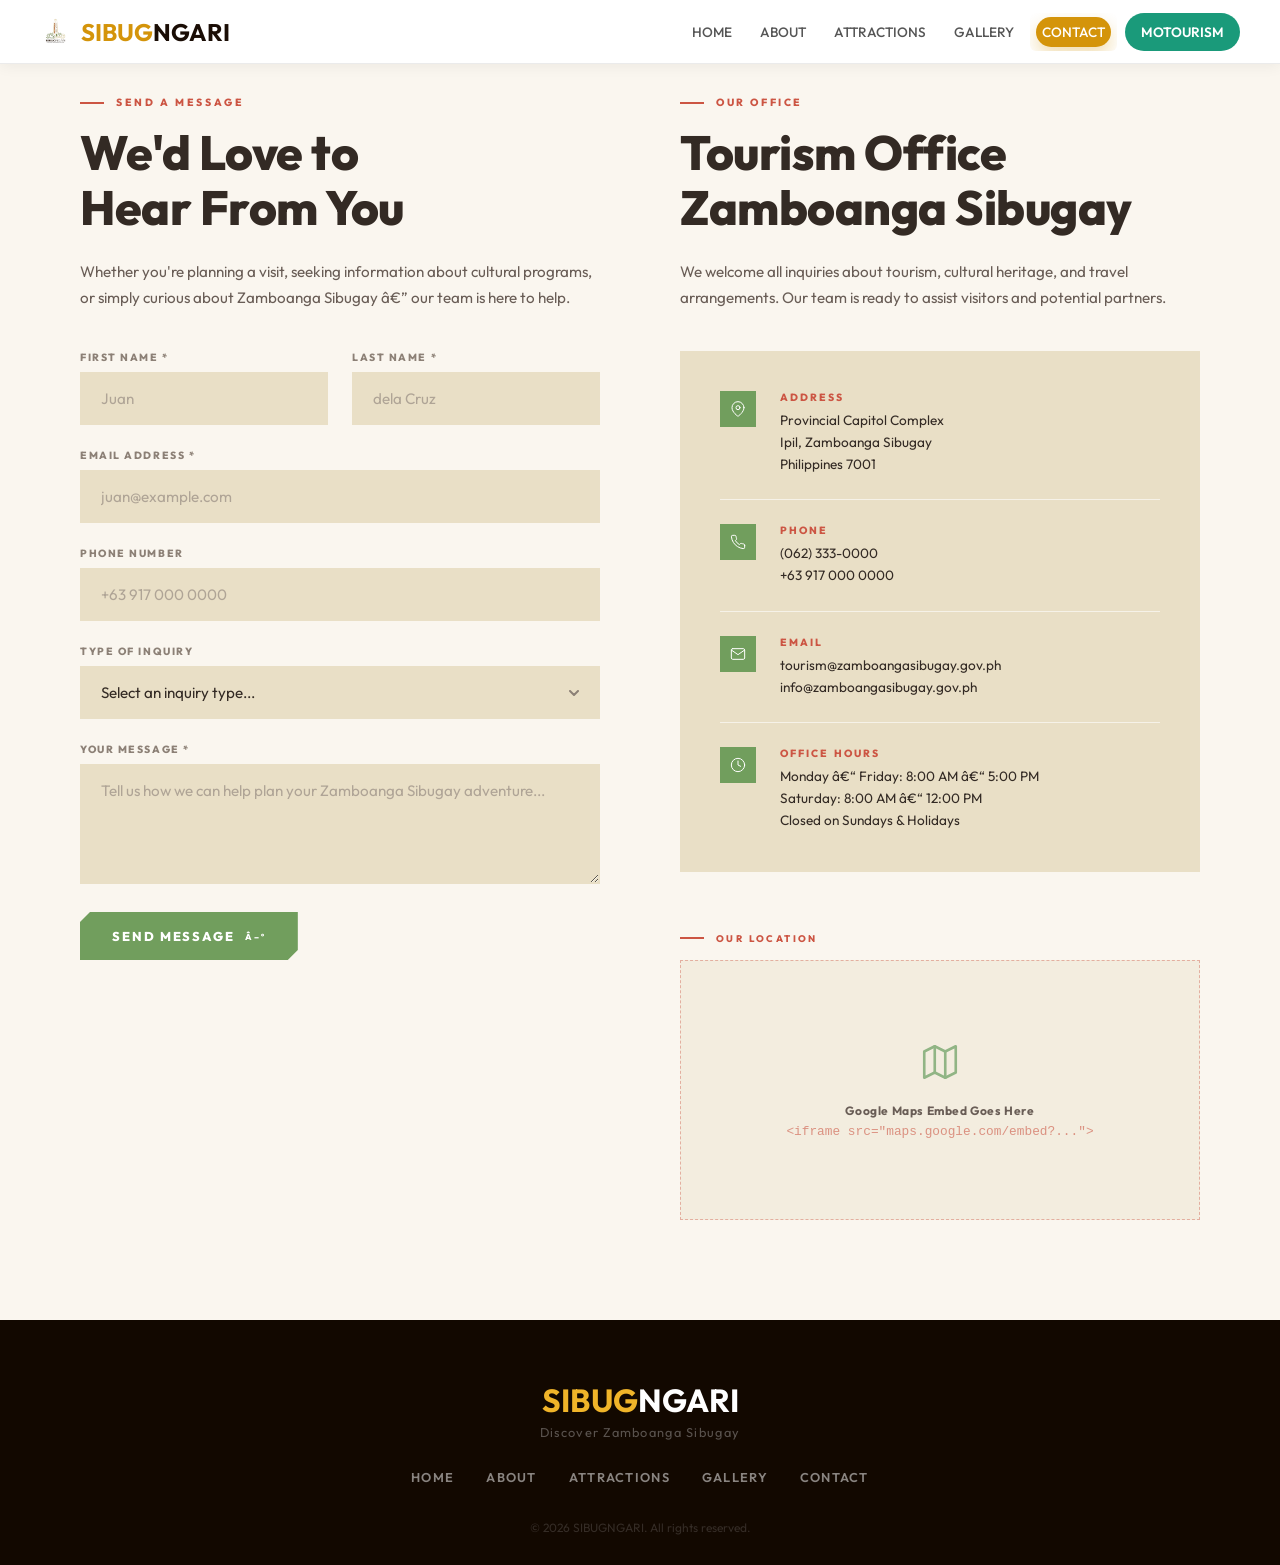
<file: contact.html>
<!DOCTYPE html>
<html lang="en">
<head>
  <meta charset="UTF-8" />
  <meta name="viewport" content="width=device-width, initial-scale=1.0" />
  <title>Contact - SIBUGNGARI</title>
  <link rel="icon" type="image/png" href="images/LOGO-removebg-preview.png" />
  <link rel="preconnect" href="https://fonts.googleapis.com" />
  <link rel="preconnect" href="https://fonts.gstatic.com" crossorigin />
  <link href="https://fonts.googleapis.com/css2?family=Cormorant+Garamond:wght@400;600;700&family=Outfit:wght@300;400;500;600;700;800&display=swap" rel="stylesheet" />
  <style>
    :root {
      --brown: #7a3b10;
      --gold: #d4940a;
      --gold-lt: #f0b429;
      --dark: #1a0d05;
      --cream: #Faf6ef;
      --gray: #f2ede8;
      --text: #332a24;
      --soft: #6b5444;
      --red:     #CC5543;
      --green:   #719E5D;
      --input-bg:#E9DFC6;
      --teal: #1a9a7a;
      --teal-lt: #22b890;
      --nav-h: 64px;
    }
    *, *::before, *::after { box-sizing: border-box; margin: 0; padding: 0; }
    html { scroll-behavior: smooth; }
    body { font-family: 'Outfit', sans-serif; background: var(--cream); color: var(--text); overflow-x: hidden; }
    a { text-decoration: none; }

    /* â•â• NAVBAR â•â• */
    .navbar {
      position: fixed;
      top: 0;
      left: 0;
      right: 0;
      z-index: 999;
      height: var(--nav-h);
      display: flex;
      align-items: center;
      justify-content: space-between;
      padding: 0 clamp(16px, 4vw, 40px);
      background: rgba(255, 255, 255, 0.97);
      border-bottom: 1px solid rgba(0, 0, 0, 0.08);
      box-shadow: 0 2px 14px rgba(0, 0, 0, 0.06);
    }

    .nav-logo {
      display: flex;
      align-items: center;
      gap: 10px;
      flex-shrink: 0;
      min-height: 44px;
    }

    .nav-logo img {
      height: 42px;
      width: auto;
      object-fit: contain;
      display: block;
      border-radius: 0;
    }

    .nav-brand {
      font-family: 'Outfit', sans-serif;
      font-size: clamp(1.1rem, 3vw, 1.5rem);
      font-weight: 700;
      white-space: nowrap;
      display: flex;
      align-items: center;
      line-height: 1;
    }

    .nav-brand .s {
      color: var(--gold);
    }

    .nav-brand .n {
      color: var(--dark);
    }

    /* Desktop nav links */
    .nav-links {
      display: flex;
      align-items: center;
      gap: 4px;
    }

    .nav-links a {
      display: inline-flex;
      align-items: center;
      font-size: clamp(0.75rem, 1.2vw, 0.85rem);
      font-weight: 500;
      color: #555;
      padding: 7px 12px;
      border-radius: 6px;
      transition: all .18s;
      white-space: nowrap;
      min-height: 38px;
      position: relative;
      z-index: 0;
      overflow: hidden;
      isolation: isolate;
    }

    .nav-links a:not(.moto-anchor)::before {
      content: '';
      position: absolute;
      inset: 4px 6px;
      border-radius: 999px;
      background: #d4940a;
      opacity: 0;
      transform: scale(.72);
      transition: transform .22s ease, opacity .22s ease, box-shadow .22s ease;
      box-shadow: 0 8px 18px rgba(212, 148, 10, .32);
      z-index: -1;
    }

    .nav-links a:hover,
    .nav-links a.active {
      color: #fff;
      background: transparent;
    }

    .nav-links a:not(.moto-anchor):hover::before,
    .nav-links a:not(.moto-anchor).active::before {
      opacity: 1;
      transform: scale(1);
    }

    .nav-links a.moto-anchor {
      background: var(--teal);
      color: #fff;
      border-radius: 20px;
      font-weight: 600;
      padding: 7px 16px;
      margin-left: 4px;
    }

    .nav-links a.moto-anchor:hover {
      background: var(--teal-lt);
      color: #fff;
    }

    /* Hamburger button */
    .hamburger {
      display: none;
      flex-direction: column;
      justify-content: center;
      align-items: center;
      width: 40px;
      height: 40px;
      gap: 5px;
      cursor: pointer;
      background: none;
      border: none;
      padding: 6px;
      border-radius: 6px;
      transition: background .18s;
    }

    .hamburger:hover {
      background: var(--gray);
    }

    .hamburger span {
      display: block;
      width: 22px;
      height: 2px;
      background: var(--text);
      border-radius: 2px;
      transition: transform .3s, opacity .3s;
      transform-origin: center;
    }

    .hamburger.open span:nth-child(1) {
      transform: translateY(7px) rotate(45deg);
    }

    .hamburger.open span:nth-child(2) {
      opacity: 0;
    }

    .hamburger.open span:nth-child(3) {
      transform: translateY(-7px) rotate(-45deg);
    }

    /* Mobile nav drawer */
    .mobile-nav {
      display: none;
      position: fixed;
      top: var(--nav-h);
      left: 0;
      right: 0;
      z-index: 998;
      background: rgba(255, 255, 255, 0.98);
      backdrop-filter: blur(12px);
      border-bottom: 1px solid rgba(0, 0, 0, 0.08);
      box-shadow: 0 8px 24px rgba(0, 0, 0, 0.12);
      flex-direction: column;
      padding: 16px;
      gap: 4px;
      transform: translateY(-10px);
      opacity: 0;
      transition: transform .25s, opacity .25s;
    }

    .mobile-nav.open {
      display: flex;
      transform: translateY(0);
      opacity: 1;
    }

    .mobile-nav a {
      font-size: 0.95rem;
      font-weight: 500;
      color: var(--text);
      padding: 12px 16px;
      border-radius: 8px;
      transition: background .18s;
      position: relative;
      z-index: 0;
      overflow: hidden;
      isolation: isolate;
    }

    .mobile-nav a:not(.moto-anchor)::before {
      content: '';
      position: absolute;
      inset: 6px 10px;
      border-radius: 999px;
      background: #d4940a;
      opacity: 0;
      transform: scale(.82);
      transition: transform .22s ease, opacity .22s ease, box-shadow .22s ease;
      box-shadow: 0 8px 18px rgba(212, 148, 10, .28);
      z-index: -1;
    }

    .mobile-nav a:hover,
    .mobile-nav a.active {
      background: transparent;
      color: #fff;
    }

    .mobile-nav a:not(.moto-anchor):hover::before,
    .mobile-nav a:not(.moto-anchor).active::before {
      opacity: 1;
      transform: scale(1);
    }

    .mobile-nav a.moto-anchor {
      background: var(--teal);
      color: #fff;
      border-radius: 8px;
      font-weight: 600;
      margin-top: 6px;
      text-align: center;
    }

    .mobile-nav a.moto-anchor:hover {
      background: var(--teal-lt);
    }

    /* Overlay when mobile menu open */
    .nav-overlay {
      display: none;
      position: fixed;
      inset: 0;
      z-index: 997;
      background: rgba(0, 0, 0, .3);
      backdrop-filter: blur(2px);
    }

    .nav-overlay.open {
      display: block;
    }

    /* â”€â”€ BANNER â”€â”€ */
    .page-banner {
      position: relative; height: 380px; margin-top: 64px;
      display: flex; align-items: center; justify-content: center; flex-direction: column;
      background: radial-gradient(circle at center top, rgba(230,200,150,0.08), transparent 60%), linear-gradient(180deg, #111 0%, #2a1f18 100%);
      text-align: center;
    }
    .banner-eyebrow {
      font-size: 0.65rem; letter-spacing: 0.3em; text-transform: uppercase; color: #b0a595; font-weight: 700; margin-bottom: 12px;
      display: flex; align-items: center; justify-content: center; gap: 16px;
    }
    .banner-eyebrow::before, .banner-eyebrow::after {
      content: ''; width: 24px; height: 1.5px; background: #b0a595; opacity: 0.5;
    }
    .banner-title {
      font-family: 'Outfit', sans-serif; font-size: clamp(2.8rem,7vw,4.5rem); font-weight: 800; color: #fff; line-height: 1.1; letter-spacing: -0.02em;
    }
    .banner-title span {
      font-style: italic; color: #c4d187;
    }
    .banner-cut { position: absolute; bottom: 0; left: 0; right: 0; height: 40px; background: var(--cream); }

    /* â”€â”€ CONTACT LAYOUT â”€â”€ */
    .contact-wrap {
      max-width: 1200px; margin: 0 auto; padding: calc(var(--nav-h) + 32px) 40px 100px;
      display: grid; grid-template-columns: 1fr 1fr; gap: 80px; align-items: start;
    }
    .sec-eyebrow {
      display: flex; align-items: center; gap: 12px;
      font-size: 0.65rem; font-weight: 800; letter-spacing: 0.25em; text-transform: uppercase; color: var(--red);
      margin-bottom: 16px;
    }
    .sec-eyebrow::before { content: ''; width: 24px; height: 2px; background: var(--red); }
    .sec-heading {
      font-family: 'Outfit', sans-serif; font-size: clamp(2.2rem, 4vw, 3rem); font-weight: 800; color: var(--text); line-height: 1.15; margin-bottom: 24px; letter-spacing: -0.01em;
    }
    .sec-desc {
      font-size: 0.95rem; color: #695d56; line-height: 1.7; margin-bottom: 40px;
    }

    /* Form */
    .form-group { margin-bottom: 24px; }
    .form-row { display: grid; grid-template-columns: 1fr 1fr; gap: 24px; }
    .form-label {
      font-size: 0.65rem; font-weight: 800; text-transform: uppercase; letter-spacing: 0.15em; color: #8c8076; margin-bottom: 8px; display: block;
    }
    .form-input, .form-select, .form-textarea {
      width: 100%; padding: 16px 20px; border: 1px solid transparent; border-radius: 0;
      background: var(--input-bg); font-family: 'Outfit', sans-serif; font-size: 0.95rem; color: var(--text);
      outline: none; transition: border-color 0.2s, background 0.2s;
    }
    .form-input:focus, .form-select:focus, .form-textarea:focus {
      background: #e4d8bc; border-color: rgba(204,85,67,0.4);
    }
    .form-input::placeholder, .form-textarea::placeholder { color: #afa496; }
    .form-select { appearance: none; background-image: url("data:image/svg+xml,%3Csvg xmlns='http://www.w3.org/2000/svg' width='10' height='6' fill='none'%3E%3Cpath d='M1 1l4 4 4-4' stroke='%238c8076' stroke-width='2' stroke-linecap='round' stroke-linejoin='round'/%3E%3C/svg%3E"); background-repeat: no-repeat; background-position: right 20px center; }
    .form-textarea { resize: vertical; min-height: 120px; }

    .form-submit {
      display: inline-flex; align-items: center; justify-content: center; gap: 8px;
      padding: 16px 32px; background: var(--green); color: #fff;
      font-family: 'Outfit', sans-serif; font-size: 0.8rem; font-weight: 800; letter-spacing: 0.15em; text-transform: uppercase;
      border: none; cursor: pointer; transition: background 0.2s;
      clip-path: polygon(10px 0, 100% 0, 100% calc(100% - 10px), calc(100% - 10px) 100%, 0 100%, 0 10px);
    }
    .form-submit:hover { background: #5c854a; }
    .form-submit::after { content: 'â–º'; font-size: 0.55rem; margin-left: 2px; }

    /* Office Info */
    .info-card { background: var(--input-bg); padding: clamp(24px, 4vw, 40px); margin-bottom: 60px; }
    .info-item { display: flex; align-items: flex-start; gap: 24px; margin-bottom: 24px; padding-bottom: 24px; border-bottom: 1px solid rgba(255,255,255,0.6); }
    .info-item:last-child { margin-bottom: 0; padding-bottom: 0; border-bottom: none; }
    .info-icon {
      width: 36px; height: 36px; background: var(--green); display: flex; align-items: center; justify-content: center; flex-shrink: 0;
    }
    /* SVG LINE ICONS */
    .info-icon svg { width: 16px; height: 16px; stroke: #fff; stroke-width: 1.5; fill: none; stroke-linecap: round; stroke-linejoin: round; }
    .info-lbl { font-size: 0.65rem; font-weight: 800; text-transform: uppercase; letter-spacing: 0.2em; color: var(--red); margin-bottom: 6px; }
    .info-val { font-size: 0.85rem; color: var(--text); line-height: 1.6; font-weight: 400; }

    .map-box { border: 1.5px dashed rgba(204,85,67,0.4); padding: 80px 20px; text-align: center; background: rgba(233,223,198,0.4); margin-top: 10px; }
    .map-box svg { width: 42px; height: 42px; stroke: #91b585; fill: none; stroke-width: 1.5; margin-bottom: 16px; display: inline-block; stroke-linecap: round; stroke-linejoin: round; }
    .map-p { font-size: 0.75rem; color: #695d56; font-weight: 700; letter-spacing: 0.05em; margin-bottom: 6px; }
    .map-c { font-size: 0.8rem; color: var(--red); font-family: monospace; opacity: 0.6; }

    /* Success message */
    .success-msg { display: none; padding: 40px; background: var(--input-bg); margin-top: 20px; text-align: left; }
    .success-icon { margin-bottom: 20px; color: var(--green); }
    .success-icon svg { width: 48px; height: 48px; stroke: currentColor; fill: none; stroke-width: 2; stroke-linecap: round; stroke-linejoin: round; }
    .success-title { font-family: 'Outfit', sans-serif; font-size: 2rem; font-weight: 800; color: var(--text); margin-bottom: 12px; }
    .success-text { font-size: 0.95rem; color: #695d56; line-height: 1.7; }

    /* â”€â”€ FOOTER â”€â”€ */
    .footer { background: #120800; padding: 60px 40px 30px; text-align: center; }
    .footer-brand { font-family: 'Outfit', sans-serif; font-size: 2rem; font-weight: 700; margin-bottom: 4px; }
    .footer-brand .s { color: var(--gold-lt); }
    .footer-brand .n { color: #fff; }
    .footer-tag { color: rgba(255,255,255,.3); font-size: 0.8rem; letter-spacing: .1em; margin-bottom: 24px; }
    .footer-nav { display: flex; gap: 8px; flex-wrap: wrap; justify-content: center; margin-bottom: 30px; }
    .footer-nav a { color: rgba(255,255,255,.5); font-size: 0.8rem; font-weight: 600; text-transform: uppercase; letter-spacing: 0.1em; padding: 5px 12px; transition: color .2s; }
    .footer-nav a:hover { color: #fff; }
    .footer-copy { color: rgba(255,255,255,.15); font-size: 0.75rem; }

    /* â”€â”€ RESPONSIVE â”€â”€ */
    @media (max-width: 900px) {
      .nav-links {
        display: none;
      }

      .hamburger {
        display: flex;
      }

      .contact-wrap { grid-template-columns: 1fr; gap: 48px; padding: calc(var(--nav-h) + 24px) 20px 72px; }
    }
    @media (max-width: 640px) {
      .navbar { padding: 0 16px; }
      .nav-links a { font-size: 0.74rem; padding: 6px 8px; }
      .form-row { grid-template-columns: 1fr; }
      .form-submit { width: 100%; }
      .info-item { gap: 16px; }
      .map-box { padding: 56px 18px; }
      .map-c { font-size: 0.72rem; word-break: break-word; }
    }
  </style>
</head>
<body>

  <!-- â•â• NAVBAR â•â• -->
  <nav class="navbar">
    <div class="nav-logo">
      <img src="Images/LOGO-removebg-preview.png" alt="SIBUGNGARI" />
      <div class="nav-brand"><span class="s">SIBUG</span><span class="n">NGARI</span></div>
    </div>
    <!-- Desktop links -->
    <div class="nav-links">
      <a href="index.html">HOME</a>
      <a href="about.html">ABOUT</a>
      <a href="attractions.html">ATTRACTIONS</a>
      <a href="gallery.html">GALLERY</a>
      <a href="contact.html">CONTACT</a>
      <a href="#motourism" class="moto-anchor">MOTOURISM</a>
    </div>
    <!-- Hamburger (mobile) -->
    <button class="hamburger" id="hamburger" aria-label="Toggle menu" aria-expanded="false">
      <span></span><span></span><span></span>
    </button>
  </nav>

  <!-- Mobile overlay -->
  <div class="nav-overlay" id="navOverlay"></div>

  <!-- Mobile nav drawer -->
  <nav class="mobile-nav" id="mobileNav">
    <a href="index.html">HOME</a>
    <a href="about.html">ABOUT</a>
    <a href="attractions.html">ATTRACTIONS</a>
    <a href="gallery.html">GALLERY</a>
    <a href="contact.html">CONTACT</a>
    <a href="#motourism" class="moto-anchor">MOTOURISM</a>
  </nav>

  <!-- â”€â”€ PAGE BANNER â”€â”€ -->
  <!-- â”€â”€ CONTACT SECTION â”€â”€ -->
  <div class="contact-wrap">
    
    <!-- Left â€” form col -->
    <div>
      <div class="sec-eyebrow">SEND A MESSAGE</div>
      <h2 class="sec-heading">We'd Love to<br>Hear From You</h2>
      <p class="sec-desc">Whether you're planning a visit, seeking information about cultural programs, or simply curious about Zamboanga Sibugay â€” our team is here to help.</p>

      <div id="formContent">
        <div class="form-row">
          <div class="form-group">
            <label class="form-label" for="fname">First Name *</label>
            <input class="form-input" type="text" id="fname" placeholder="Juan" />
          </div>
          <div class="form-group">
            <label class="form-label" for="lname">Last Name *</label>
            <input class="form-input" type="text" id="lname" placeholder="dela Cruz" />
          </div>
        </div>
        <div class="form-group">
          <label class="form-label" for="email">Email Address *</label>
          <input class="form-input" type="email" id="email" placeholder="juan@example.com" />
        </div>
        <div class="form-group">
          <label class="form-label" for="phone">Phone Number</label>
          <input class="form-input" type="tel" id="phone" placeholder="+63 917 000 0000" />
        </div>
        <div class="form-group">
          <label class="form-label" for="topic">Type of Inquiry</label>
          <select class="form-select" id="topic">
            <option value="">Select an inquiry type...</option>
            <option value="tourism">Tourism Inquiry</option>
            <option value="motourism">Motourism Routes</option>
            <option value="staycation">Staycation / Accommodation</option>
            <option value="other">Other</option>
          </select>
        </div>
        <div class="form-group">
          <label class="form-label" for="message">Your Message *</label>
          <textarea class="form-textarea" id="message" placeholder="Tell us how we can help plan your Zamboanga Sibugay adventure..."></textarea>
        </div>
        <button class="form-submit" onclick="submitForm()">SEND MESSAGE</button>
      </div>

      <div class="success-msg" id="successMsg">
        <div class="success-icon">
          <svg viewBox="0 0 24 24"><path d="M22 11.08V12a10 10 0 1 1-5.93-9.14"></path><polyline points="22 4 12 14.01 9 11.01"></polyline></svg>
        </div>
        <div class="success-title">Message Sent</div>
        <div class="success-text">Thank you for reaching out! Our team will get back to you shortly.</div>
      </div>
    </div>

    <!-- Right â€” Info col -->
    <div>
      <div class="sec-eyebrow">OUR OFFICE</div>
      <h2 class="sec-heading">Tourism Office<br>Zamboanga Sibugay</h2>
      <p class="sec-desc">We welcome all inquiries about tourism, cultural heritage, and travel arrangements. Our team is ready to assist visitors and potential partners.</p>

      <div class="info-card">
        <div class="info-item">
          <div class="info-icon">
            <svg viewBox="0 0 24 24"><path d="M21 10c0 7-9 13-9 13s-9-6-9-13a9 9 0 0 1 18 0z"></path><circle cx="12" cy="10" r="3"></circle></svg>
          </div>
          <div>
            <div class="info-lbl">Address</div>
            <div class="info-val">Provincial Capitol Complex<br>Ipil, Zamboanga Sibugay<br>Philippines 7001</div>
          </div>
        </div>
        <div class="info-item">
          <div class="info-icon">
            <svg viewBox="0 0 24 24"><path d="M22 16.92v3a2 2 0 0 1-2.18 2 19.79 19.79 0 0 1-8.63-3.07 19.5 19.5 0 0 1-6-6 19.79 19.79 0 0 1-3.07-8.67A2 2 0 0 1 4.11 2h3a2 2 0 0 1 2 1.72 12.84 12.84 0 0 0 .7 2.81 2 2 0 0 1-.45 2.11L8.09 9.91a16 16 0 0 0 6 6l1.27-1.27a2 2 0 0 1 2.11-.45 12.84 12.84 0 0 0 2.81.7A2 2 0 0 1 22 16.92z"></path></svg>
          </div>
          <div>
            <div class="info-lbl">Phone</div>
            <div class="info-val">(062) 333-0000<br>+63 917 000 0000</div>
          </div>
        </div>
        <div class="info-item">
          <div class="info-icon">
             <svg viewBox="0 0 24 24"><path d="M4 4h16c1.1 0 2 .9 2 2v12c0 1.1-.9 2-2 2H4c-1.1 0-2-.9-2-2V6c0-1.1.9-2 2-2z"></path><polyline points="22,6 12,13 2,6"></polyline></svg>
          </div>
          <div>
            <div class="info-lbl">Email</div>
            <div class="info-val">tourism@zamboangasibugay.gov.ph<br>info@zamboangasibugay.gov.ph</div>
          </div>
        </div>
        <div class="info-item">
          <div class="info-icon">
            <svg viewBox="0 0 24 24"><circle cx="12" cy="12" r="10"></circle><polyline points="12 6 12 12 16 14"></polyline></svg>
          </div>
          <div>
            <div class="info-lbl">Office Hours</div>
            <div class="info-val">Monday â€“ Friday: 8:00 AM â€“ 5:00 PM<br>Saturday: 8:00 AM â€“ 12:00 PM<br>Closed on Sundays & Holidays</div>
          </div>
        </div>
      </div>

      <div class="sec-eyebrow" style="font-size: 0.6rem;">OUR LOCATION</div>
      <div class="map-box">
        <svg viewBox="0 0 24 24" stroke="currentColor" fill="none"><polygon points="3 6 9 3 15 6 21 3 21 18 15 21 9 18 3 21"></polygon><line x1="9" y1="3" x2="9" y2="18"></line><line x1="15" y1="6" x2="15" y2="21"></line></svg>
        <div class="map-p">Google Maps Embed Goes Here</div>
        <div class="map-c">&lt;iframe src="maps.google.com/embed?..."&gt;</div>
      </div>
    </div>
  </div>


  <!-- â”€â”€ FOOTER â”€â”€ -->
  <footer class="footer">
    <div class="footer-brand"><span class="s">SIBUG</span><span class="n">NGARI</span></div>
    <div class="footer-tag">Discover Zamboanga Sibugay</div>
    <div class="footer-nav">
      <a href="index.html">Home</a>
      <a href="about.html">About</a>
      <a href="attractions.html">Attractions</a>
      <a href="gallery.html">Gallery</a>
      <a href="contact.html">Contact</a>
    </div>
    <div class="footer-copy">&copy; 2026 SIBUGNGARI. All rights reserved.</div>
  </footer>

  <script>
    /* â•â• HAMBURGER MENU â•â• */
    const hamburger = document.getElementById('hamburger');
    const mobileNav = document.getElementById('mobileNav');
    const navOverlay = document.getElementById('navOverlay');

    function toggleMenu(open) {
      hamburger.classList.toggle('open', open);
      hamburger.setAttribute('aria-expanded', open);
      navOverlay.classList.toggle('open', open);
      if (open) {
        mobileNav.classList.add('open');
      } else {
        mobileNav.classList.remove('open');
      }
    }

    hamburger.addEventListener('click', () => {
      const isOpen = hamburger.classList.contains('open');
      toggleMenu(!isOpen);
    });

    navOverlay.addEventListener('click', () => toggleMenu(false));

    // Close mobile nav when a link is clicked
    mobileNav.querySelectorAll('a').forEach(link => {
      link.addEventListener('click', () => toggleMenu(false));
    });

    /* â•â• ACTIVE NAV LINK â•â• */
    function setActiveNav() {
      const currentPage = window.location.pathname.split('/').pop() || 'index.html';
      document.querySelectorAll('.nav-links a, .mobile-nav a').forEach(link => {
        link.classList.remove('active');
        const href = link.getAttribute('href');
        if (href === currentPage || (currentPage === '' && href === 'index.html')) {
          link.classList.add('active');
        }
      });
    }
    setActiveNav();

    function submitForm() {
      const fname   = document.getElementById('fname').value.trim();
      const email   = document.getElementById('email').value.trim();
      const message = document.getElementById('message').value.trim();

      if (!fname) { alert('Please enter your first name.'); return; }
      if (!email || !email.includes('@')) { alert('Please enter a valid email address.'); return; }
      if (!message) { alert('Please write your message before sending.'); return; }

      document.getElementById('formContent').style.display = 'none';
      document.getElementById('successMsg').style.display = 'block';
    }
  </script>

</body>
</html>
</file>
